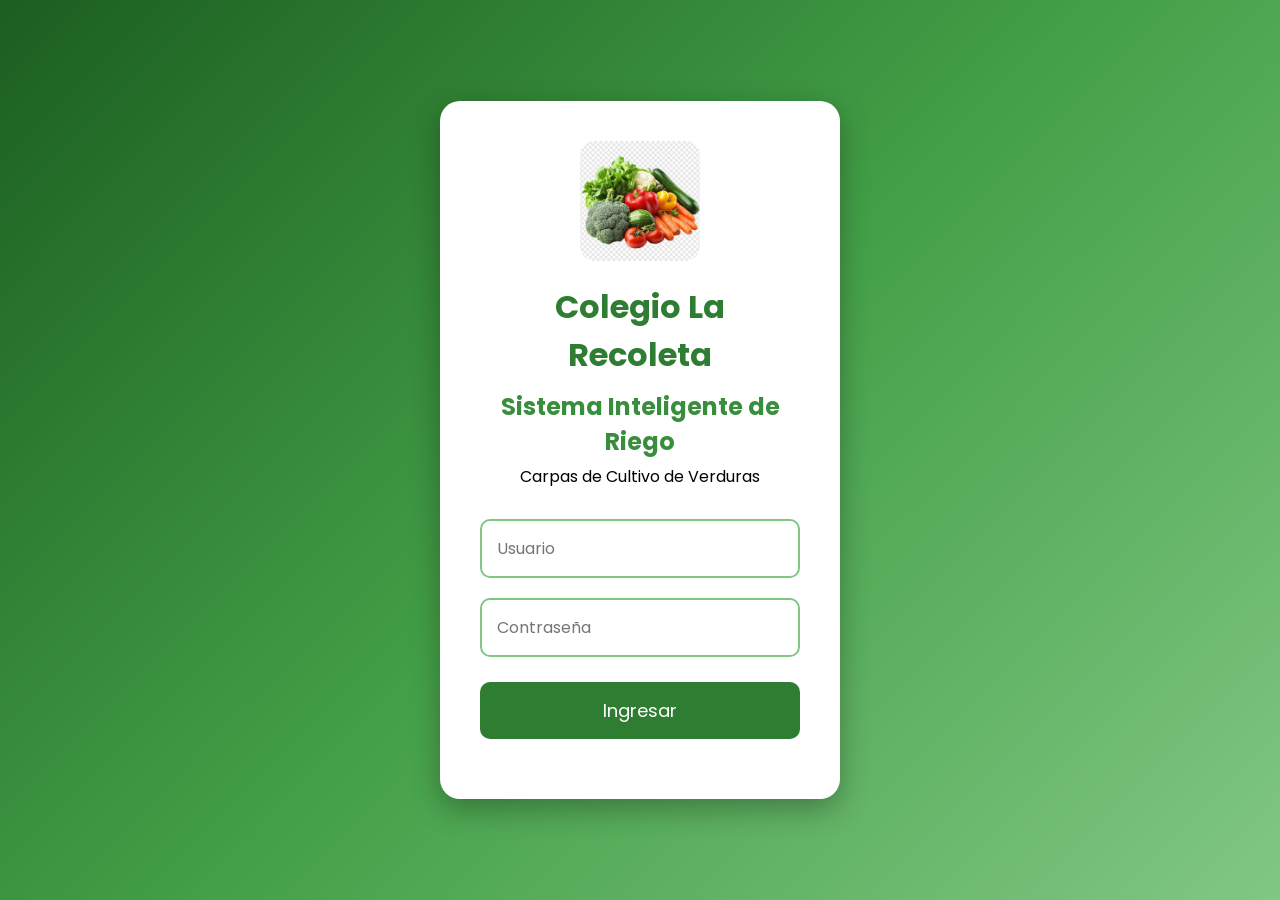
<file: index.html>
<!DOCTYPE html>
<html lang="es">
<head>
<meta charset="UTF-8">
<meta name="viewport" content="width=device-width, initial-scale=1.0">
<title>Sistema Inteligente de Riego</title>

<link rel="stylesheet" href="style.css">

<link rel="preconnect" href="https://fonts.googleapis.com">
<link href="https://fonts.googleapis.com/css2?family=Poppins:wght@300;500;700&display=swap" rel="stylesheet">

</head>

<body>

<div class="login">
    <div class="imagenInicio">

<img src="verdura.jpg" alt="Verduras">

</div>

<h1>Colegio La Recoleta</h1>

<h2>Sistema Inteligente de Riego</h2>

<p>Carpas de Cultivo de Verduras</p>

<input
type="text"
id="usuario"
placeholder="Usuario">

<input
type="password"
id="clave"
placeholder="Contraseña">

<button onclick="ingresar()">

Ingresar

</button>

<p id="mensaje"></p>

</div>

<script src="login.js"></script>

</body>
</body>
</html>
</file>
<file: style.css>
*{

margin:0;

padding:0;

box-sizing:border-box;

font-family:Poppins;

}

body{

height:100vh;

display:flex;

justify-content:center;

align-items:center;

background:linear-gradient(135deg,#1b5e20,#43a047,#81c784);

}

.login{

width:400px;

background:white;

padding:40px;

border-radius:20px;

box-shadow:0 10px 30px rgba(0,0,0,.3);

text-align:center;

animation:aparecer 1s;

}

@keyframes aparecer{

from{

opacity:0;

transform:translateY(-50px);

}

to{

opacity:1;

transform:translateY(0);

}

}

h1{

color:#2e7d32;

margin-bottom:10px;

}

h2{

color:#388e3c;

margin-bottom:5px;

}

p{

margin-bottom:20px;

}

input{

width:100%;

padding:15px;

margin:10px 0;

border:2px solid #81c784;

border-radius:10px;

font-size:16px;

}

button{

width:100%;

padding:15px;

margin-top:15px;

background:#2e7d32;

color:white;

border:none;

border-radius:10px;

font-size:18px;

cursor:pointer;

transition:.4s;

}

button:hover{

background:#1b5e20;

}

#mensaje{

margin-top:15px;

font-weight:bold;

}
header{

background:#2e7d32;

color:white;

padding:20px;

text-align:center;

}

.contenedor{

display:flex;

flex-direction:column;

align-items:center;

gap:25px;

margin-top:30px;

}


.card{

width:90%;

max-width:500px;

background:white;

padding:20px;

border-radius:20px;

box-shadow:0 5px 15px gray;

text-align:center;

}

.card h1{

color:#2e7d32;

font-size:35px;

margin-top:10px;

}

.botones{

display:flex;

justify-content:center;

gap:20px;

margin:30px;

flex-wrap:wrap;

}

.botones button{

width:220px;

}

.grafico{

width:700px;

margin:auto;

background:white;

padding:20px;

border-radius:20px;

box-shadow:0 5px 15px gray;

}

#hora{

text-align:center;

margin-top:20px;

color:#1b5e20;

}
.estado{

display:flex;

justify-content:center;

gap:40px;

margin-top:40px;

flex-wrap:wrap;

}

.panel{

background:white;

padding:20px;

width:350px;

border-radius:20px;

box-shadow:0 5px 15px gray;

}

.panel ul{

margin-top:15px;

line-height:35px;

font-size:18px;

}

.barra{

width:100%;

height:35px;

background:#ddd;

border-radius:30px;

overflow:hidden;

margin-top:20px;

}

#agua{

height:35px;

width:85%;

background:linear-gradient(90deg,#2196f3,#64b5f6);

}

.historial{

width:80%;

margin:auto;

margin-top:40px;

background:white;

padding:20px;

border-radius:20px;

box-shadow:0 5px 15px gray;

}

table{

width:100%;

border-collapse:collapse;

margin-top:20px;

}

th{

background:#2e7d32;

color:white;

padding:15px;

}

td{

padding:12px;

text-align:center;

border-bottom:1px solid #ddd;

}
.informacion{

display:flex;

justify-content:center;

gap:30px;

margin-top:40px;

flex-wrap:wrap;

}

.info{

width:280px;

background:white;

padding:20px;

border-radius:20px;

text-align:center;

box-shadow:0 10px 20px rgba(0,0,0,.2);

transition:.5s;

}

.info:hover{

transform:scale(1.05);

}

.circulo{

width:30px;

height:30px;

background:red;

border-radius:50%;

margin:auto;

margin-top:15px;

margin-bottom:15px;

box-shadow:0 0 20px red;

}

.modo{

position:fixed;

top:20px;

right:20px;

padding:12px;

font-size:25px;

cursor:pointer;

background:white;

border-radius:50%;

box-shadow:0 5px 15px gray;

}
.oscuro{
    background:#1e1e1e;
    color:white;
}

.oscuro header{
    background:#111;
}

.oscuro .card,
.oscuro .panel,
.oscuro .historial,
.oscuro .info{
    background:#2f2f2f;
    color:white;
}

.oscuro table{
    color:white;
}

.oscuro button{
    background:#388e3c;
}
.bienvenida{

max-width:700px;

margin:30px auto;

background:white;

padding:30px;

border-radius:20px;

text-align:center;

box-shadow:0 5px 20px gray;

}

.consejo{

background:#dcedc8;

padding:15px;

margin:15px;

border-radius:15px;

font-size:18px;

}
.bienvenida{

width:90%;

max-width:700px;

background:white;

margin:40px auto;

padding:30px;

border-radius:20px;

box-shadow:0 5px 20px gray;

text-align:center;

}

.tarjetaConsejo{

background:#e8f5e9;

padding:25px;

border-radius:15px;

margin-top:20px;

margin-bottom:20px;

font-size:18px;

}

.botonesConsejos{

display:flex;

justify-content:center;

gap:20px;

margin-top:20px;

}

.entrar{

margin-top:25px;

background:#2e7d32;

color:white;

padding:15px 35px;

border:none;

border-radius:10px;

font-size:18px;

cursor:pointer;

}

.entrar:hover{

background:#1b5e20;

}
.banner{

text-align:center;

margin-top:20px;

}
.banner{

text-align:center;

margin:20px auto;

}

.banner img{

width:95%;

max-width:1000px;

height:420px;

object-fit:cover;

border-radius:20px;

box-shadow:0 10px 30px rgba(0,0,0,.3);

transition:0.5s;

}

.banner img:hover{

transform:scale(1.02);

}


.imagenInicio{
    text-align: center;
    margin-bottom: 15px;
}

.imagenInicio img{
    width: 120px;
    height: auto;
    border-radius: 15px;
}
</file>
